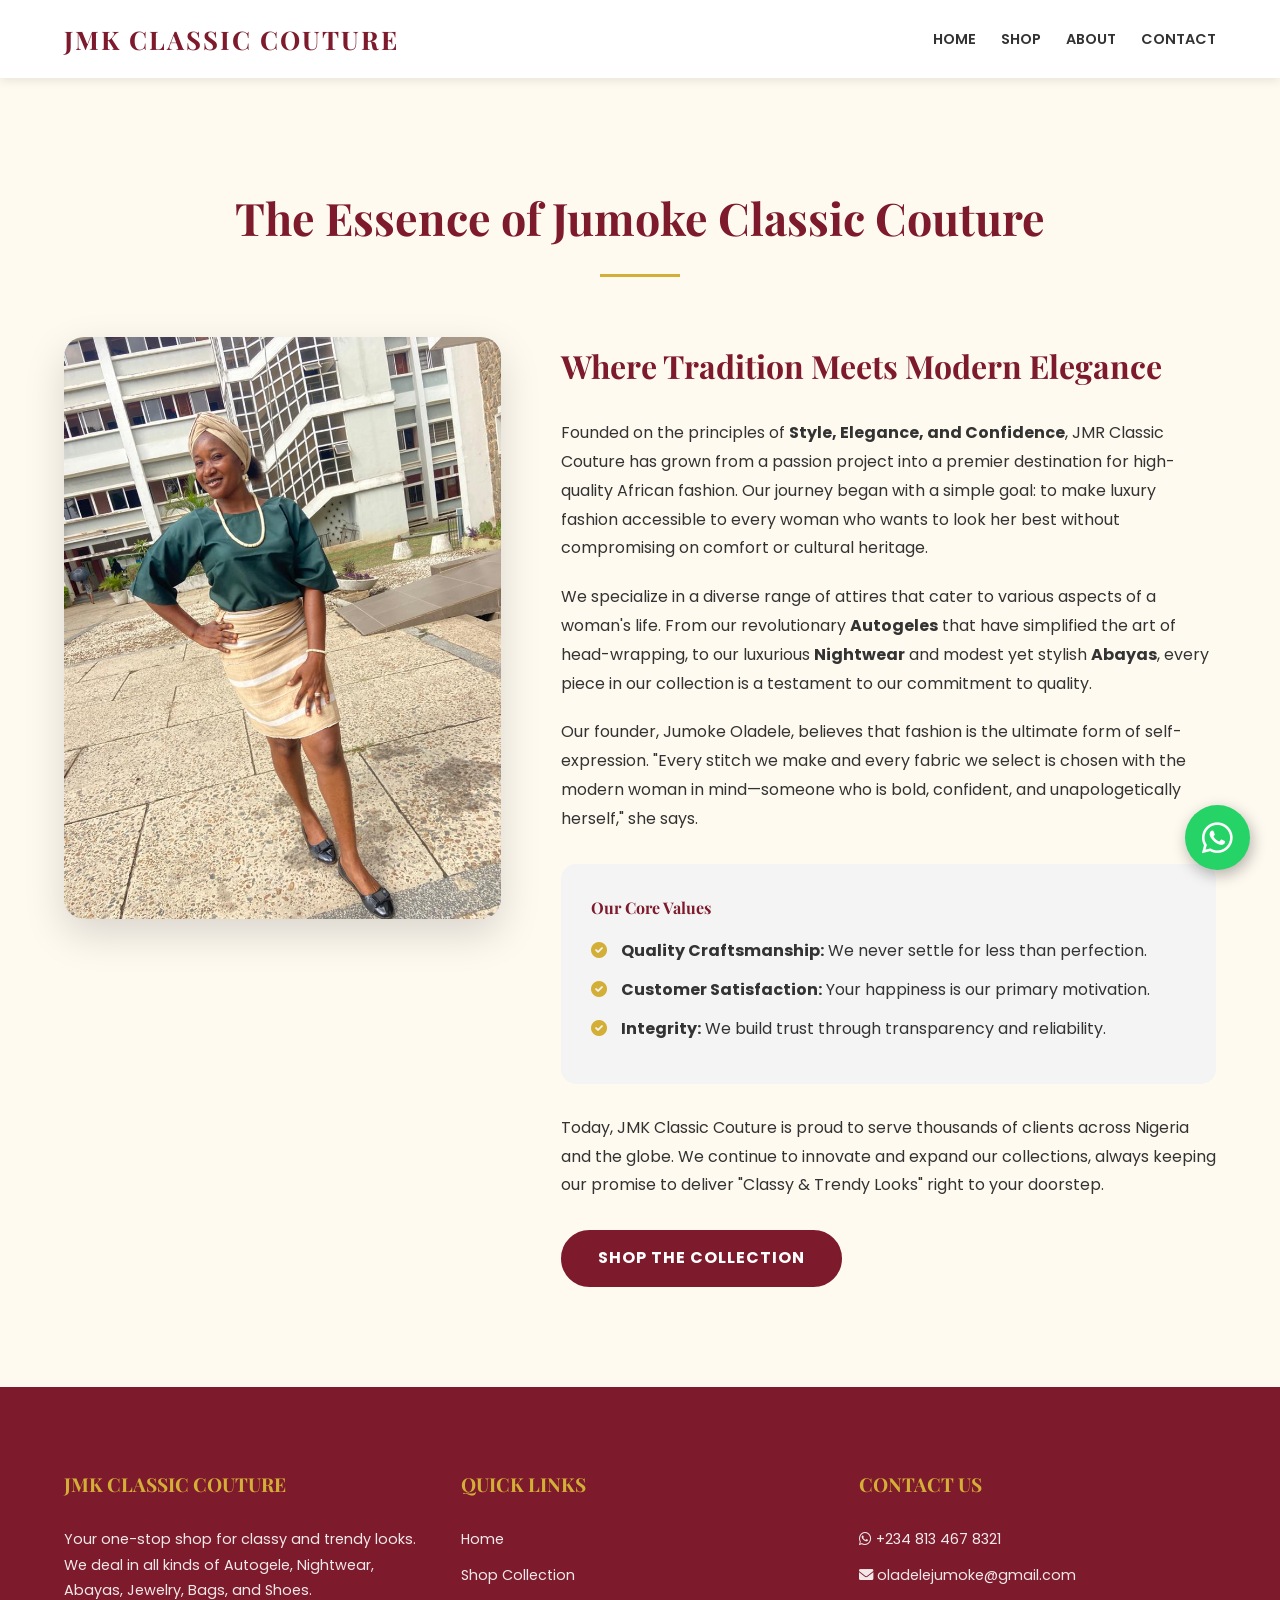
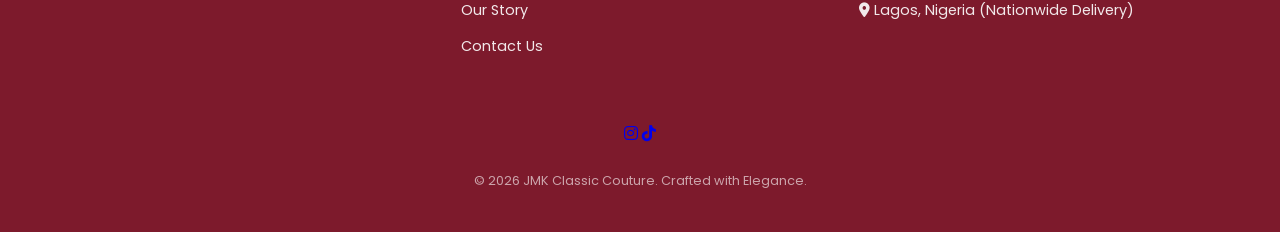
<file: about.html>
<!DOCTYPE html>
<html lang="en">
<head>
    <meta charset="UTF-8">
    <meta name="viewport" content="width=device-width, initial-scale=1.0">
    <title>Our Story | JMR Classic Couture</title>
    <link rel="stylesheet" href="assets/style.css">
    <link href="https://fonts.googleapis.com/css2?family=Playfair+Display:wght@400;700&family=Poppins:wght@300;400;600&display=swap" rel="stylesheet">
    <link rel="stylesheet" href="https://cdnjs.cloudflare.com/ajax/libs/font-awesome/6.0.0/css/all.min.css">
</head>
<body>
    <header>
        <div class="logo">
            <h1>JMK Classic Couture</h1>
        </div>
        <nav>
            <ul class="nav-links" id="nav-links">
                <li><a href="index.html">Home</a></li>
                <li><a href="shop.html">Shop</a></li>
                <li><a href="about.html">About</a></li>
                <li><a href="contact.html">Contact</a></li>
            </ul>
        </nav>
        <div class="hamburger" id="hamburger">
            <span></span>
            <span></span>
            <span></span>
        </div>
    </header>

    <a href="https://wa.me/2348134678321" class="whatsapp-float" target="_blank">
        <i class="fab fa-whatsapp"></i>
    </a>

    <section class="container">
        <h2 class="section-title">The Essence of Jumoke Classic Couture</h2>
        <div style="display: flex; flex-wrap: wrap; gap: 60px; align-items: flex-start;">
            <div style="flex: 1; min-width: 300px;">
                <img src="assets/images/sis jummy .jpeg" alt="JMR Classic Couture Flyer" style="width: 100%; border-radius: 20px; box-shadow: 0 15px 40px rgba(0,0,0,0.15);">
            </div>
            <div style="flex: 1.5; min-width: 300px;">
                <h3 style="color: var(--primary-color); margin-bottom: 25px; font-size: 2rem;">Where Tradition Meets Modern Elegance</h3>
                <p style="margin-bottom: 20px;">Founded on the principles of <strong>Style, Elegance, and Confidence</strong>, JMR Classic Couture has grown from a passion project into a premier destination for high-quality African fashion. Our journey began with a simple goal: to make luxury fashion accessible to every woman who wants to look her best without compromising on comfort or cultural heritage.</p>
                
                <p style="margin-bottom: 20px;">We specialize in a diverse range of attires that cater to various aspects of a woman's life. From our revolutionary <strong>Autogeles</strong> that have simplified the art of head-wrapping, to our luxurious <strong>Nightwear</strong> and modest yet stylish <strong>Abayas</strong>, every piece in our collection is a testament to our commitment to quality.</p>

                <p style="margin-bottom: 20px;">Our founder, Jumoke Oladele, believes that fashion is the ultimate form of self-expression. "Every stitch we make and every fabric we select is chosen with the modern woman in mind—someone who is bold, confident, and unapologetically herself," she says.</p>

                <div style="background: var(--gray-light); padding: 30px; border-radius: 15px; margin: 30px 0;">
                    <h4 style="color: var(--primary-color); margin-bottom: 15px;">Our Core Values</h4>
                    <ul style="list-style: none;">
                        <li style="margin-bottom: 10px;"><i class="fas fa-check-circle" style="color: var(--secondary-color); margin-right: 10px;"></i> <strong>Quality Craftsmanship:</strong> We never settle for less than perfection.</li>
                        <li style="margin-bottom: 10px;"><i class="fas fa-check-circle" style="color: var(--secondary-color); margin-right: 10px;"></i> <strong>Customer Satisfaction:</strong> Your happiness is our primary motivation.</li>
                        <li style="margin-bottom: 10px;"><i class="fas fa-check-circle" style="color: var(--secondary-color); margin-right: 10px;"></i> <strong>Integrity:</strong> We build trust through transparency and reliability.</li>
                    </ul>
                </div>

                <p style="margin-bottom: 30px;">Today, JMK Classic Couture is proud to serve thousands of clients across Nigeria and the globe. We continue to innovate and expand our collections, always keeping our promise to deliver "Classy & Trendy Looks" right to your doorstep.</p>
                
                <a href="shop.html" class="btn">Shop the Collection</a>
            </div>
        </div>
    </section>

    <footer>
        <div class="footer-grid">
            <div class="footer-col">
                <h4>JMK Classic Couture</h4>
                <p>Your one-stop shop for classy and trendy looks. We deal in all kinds of Autogele, Nightwear, Abayas, Jewelry, Bags, and Shoes.</p>
            </div>
            <div class="footer-col">
                <h4>Quick Links</h4>
                <ul>
                    <li><a href="index.html">Home</a></li>
                    <li><a href="shop.html">Shop Collection</a></li>
                    <li><a href="about.html">Our Story</a></li>
                    <li><a href="contact.html">Contact Us</a></li>
                </ul>
            </div>
            <div class="footer-col">
                <h4>Contact Us</h4>
                <p><i class="fab fa-whatsapp"></i> +234 813 467 8321</p>
                <p><i class="fas fa-envelope"></i> oladelejumoke@gmail.com</p>
                <p><i class="fas fa-map-marker-alt"></i> Lagos, Nigeria (Nationwide Delivery)</p>
            </div>
        </div>
        <div class="social-links" style="margin-top: 0;">
            <a href="https://instagram.com/oladele5015" target="_blank"><i class="fab fa-instagram"></i></a>
            <a href="https://tiktok.com/@oladelejumoke" target="_blank"><i class="fab fa-tiktok"></i></a>
        </div>
        <p style="font-size: 0.8rem; opacity: 0.6; margin-top: 20px;">&copy; 2026 JMK Classic Couture. Crafted with Elegance.</p>
    </footer>

    <script>
        const hamburger = document.getElementById('hamburger');
        const navLinks = document.getElementById('nav-links');

        hamburger.addEventListener('click', () => {
            hamburger.classList.toggle('active');
            navLinks.classList.toggle('active');
        });
    </script>
</body>
</html>
</file>
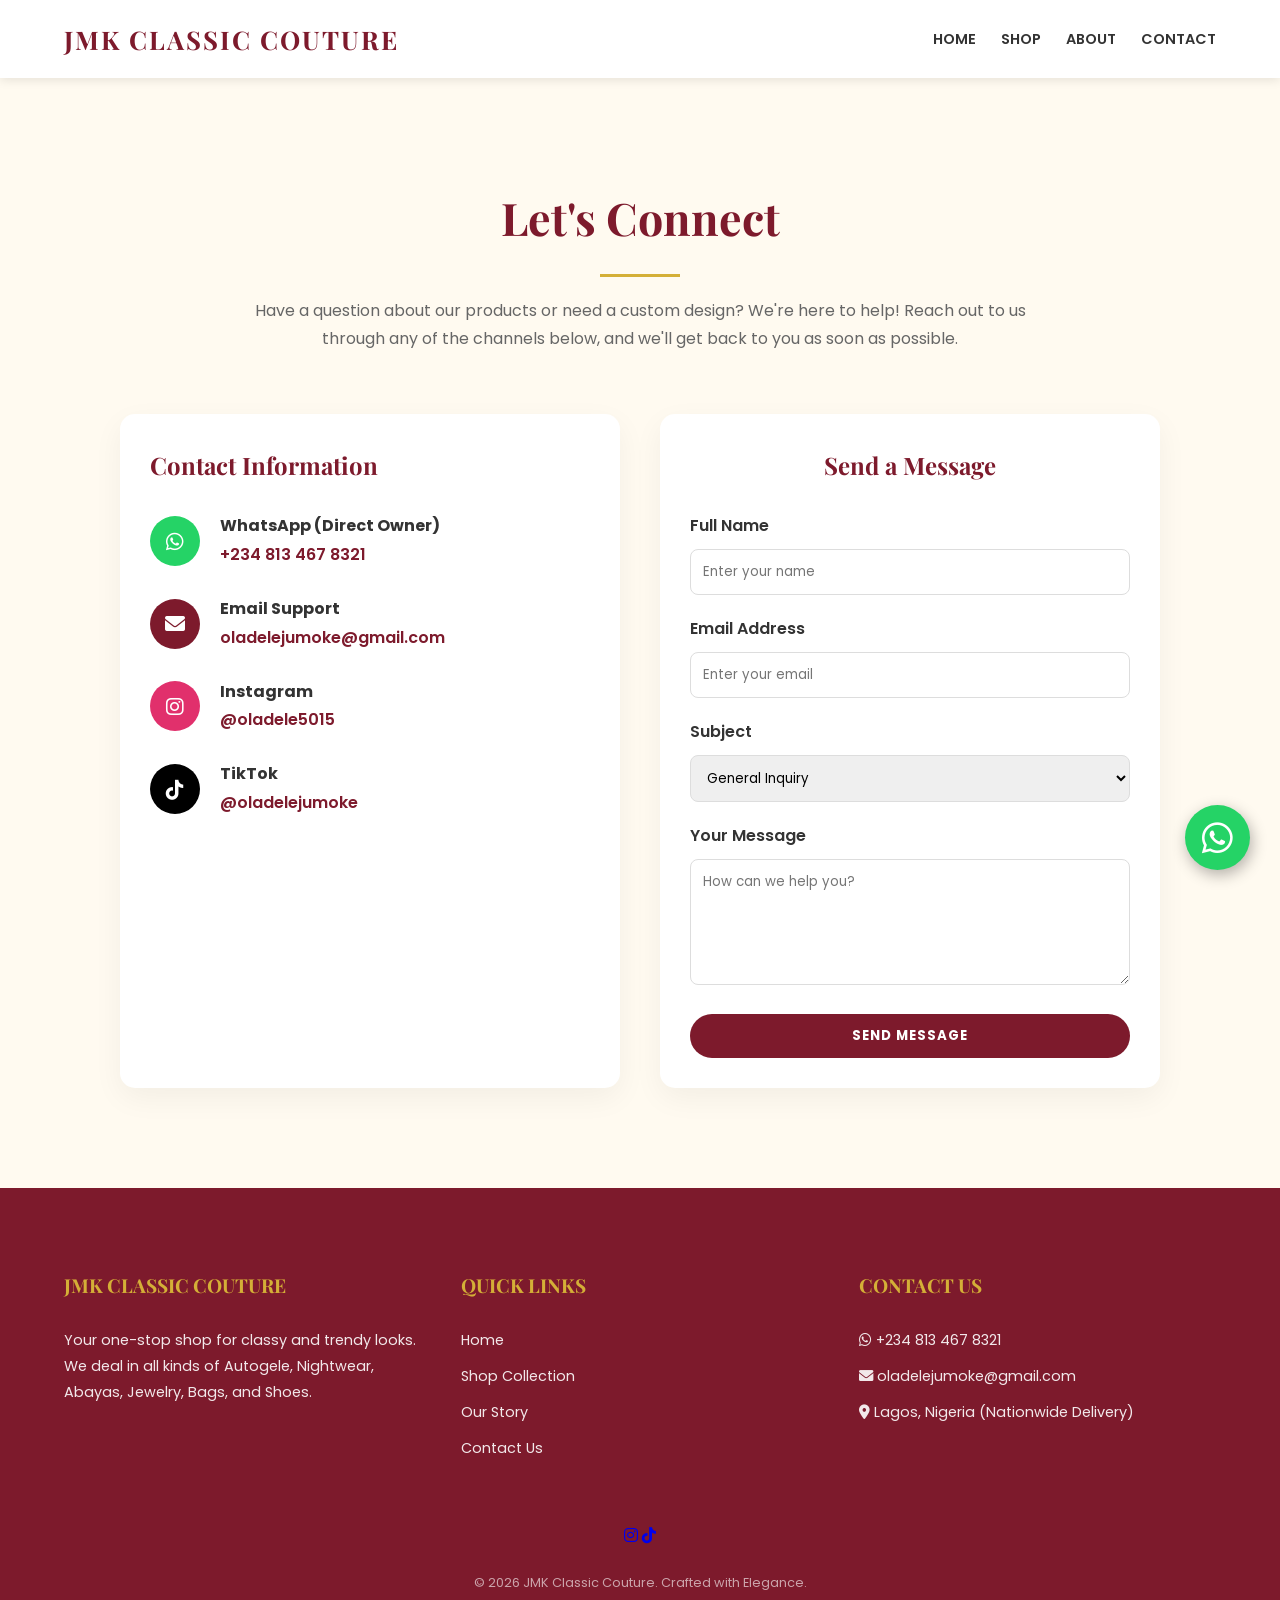
<file: contact.html>
<!DOCTYPE html>
<html lang="en">
<head>
    <meta charset="UTF-8">
    <meta name="viewport" content="width=device-width, initial-scale=1.0">
    <title>Contact Us | JMR Classic Couture</title>
    <link rel="stylesheet" href="assets/style.css">
    <link href="https://fonts.googleapis.com/css2?family=Playfair+Display:wght@400;700&family=Poppins:wght@300;400;600&display=swap" rel="stylesheet">
    <link rel="stylesheet" href="https://cdnjs.cloudflare.com/ajax/libs/font-awesome/6.0.0/css/all.min.css">
</head>

<body>
    <header>
        <div class="logo">
            <h1>JMK Classic Couture</h1>
        </div>
        <nav>
            <ul class="nav-links" id="nav-links">
                <li><a href="index.html">Home</a></li>
                <li><a href="shop.html">Shop</a></li>
                <li><a href="about.html">About</a></li>
                <li><a href="contact.html">Contact</a></li>
            </ul>
        </nav>
        <div class="hamburger" id="hamburger">
            <span></span>
            <span></span>
            <span></span>
        </div>
    </header>

    <a href="https://wa.me/2348134678321" class="whatsapp-float" target="_blank">
        <i class="fab fa-whatsapp"></i>
    </a>

    <section class="container">
        <h2 class="section-title">Let's Connect</h2>
        <p style="text-align: center; max-width: 800px; margin: -40px auto 60px; color: #666;">Have a question about our products or need a custom design? We're here to help! Reach out to us through any of the channels below, and we'll get back to you as soon as possible.</p>
        
        <div style="display: flex; flex-wrap: wrap; gap: 40px; justify-content: center;">
            <div class="card" style="flex: 1; min-width: 300px; max-width: 500px; text-align: left;">
                <div class="card-content">
                    <h3 style="color: var(--primary-color); margin-bottom: 25px;">Contact Information</h3>
                    <div style="margin-bottom: 25px; display: flex; align-items: center; gap: 20px;">
                        <div style="background: #25D366; color: white; width: 50px; height: 50px; border-radius: 50%; display: flex; justify-content: center; align-items: center;">
                            <i class="fab fa-whatsapp fa-lg"></i>
                        </div>
                        <div>
                            <p style="font-weight: bold; margin-bottom: 0;">WhatsApp (Direct Owner)</p>
                            <a href="https://wa.me/2348134678321" target="_blank" style="text-decoration: none; color: var(--primary-color); font-weight: 600;">+234 813 467 8321</a>
                        </div>
                    </div>
                    <div style="margin-bottom: 25px; display: flex; align-items: center; gap: 20px;">
                        <div style="background: var(--primary-color); color: white; width: 50px; height: 50px; border-radius: 50%; display: flex; justify-content: center; align-items: center;">
                            <i class="fas fa-envelope fa-lg"></i>
                        </div>
                        <div>
                            <p style="font-weight: bold; margin-bottom: 0;">Email Support</p>
                            <a href="mailto:oladelejumoke@gmail.com" style="text-decoration: none; color: var(--primary-color); font-weight: 600;">oladelejumoke@gmail.com</a>
                        </div>
                    </div>
                    <div style="margin-bottom: 25px; display: flex; align-items: center; gap: 20px;">
                        <div style="background: #E1306C; color: white; width: 50px; height: 50px; border-radius: 50%; display: flex; justify-content: center; align-items: center;">
                            <i class="fab fa-instagram fa-lg"></i>
                        </div>
                        <div>
                            <p style="font-weight: bold; margin-bottom: 0;">Instagram</p>
                            <a href="https://instagram.com/oladele5015" target="_blank" style="text-decoration: none; color: var(--primary-color); font-weight: 600;">@oladele5015</a>
                        </div>
                    </div>
                    <div style="margin-bottom: 25px; display: flex; align-items: center; gap: 20px;">
                        <div style="background: #000; color: white; width: 50px; height: 50px; border-radius: 50%; display: flex; justify-content: center; align-items: center;">
                            <i class="fab fa-tiktok fa-lg"></i>
                        </div>
                        <div>
                            <p style="font-weight: bold; margin-bottom: 0;">TikTok</p>
                            <a href="https://tiktok.com/@oladelejumoke" target="_blank" style="text-decoration: none; color: var(--primary-color); font-weight: 600;">@oladelejumoke</a>
                        </div>
                    </div>
                </div>
            </div>
            
            <div class="card" style="flex: 1; min-width: 300px; max-width: 500px;">
                <div class="card-content">
                    <h3 style="color: var(--primary-color); margin-bottom: 25px;">Send a Message</h3>
                    <form id="contact-form" style="display: flex; flex-direction: column; gap: 20px; text-align: left;">
                        <div>
                            <label for="name" style="display: block; margin-bottom: 8px; font-weight: 600;">Full Name</label>
                            <input type="text" id="name" placeholder="Enter your name" required style="width: 100%; padding: 12px; border: 1px solid #ddd; border-radius: 8px; outline: none;">
                        </div>
                        <div>
                            <label for="email" style="display: block; margin-bottom: 8px; font-weight: 600;">Email Address</label>
                            <input type="email" id="email" placeholder="Enter your email" required style="width: 100%; padding: 12px; border: 1px solid #ddd; border-radius: 8px; outline: none;">
                        </div>
                        <div>
                            <label for="subject" style="display: block; margin-bottom: 8px; font-weight: 600;">Subject</label>
                            <select id="subject" style="width: 100%; padding: 12px; border: 1px solid #ddd; border-radius: 8px; outline: none;">
                                <option>General Inquiry</option>
                                <option>Custom Design Request</option>
                                <option>Order Status</option>
                                <option>Feedback</option>
                            </select>
                        </div>
                        <div>
                            <label for="message" style="display: block; margin-bottom: 8px; font-weight: 600;">Your Message</label>
                            <textarea id="message" rows="5" placeholder="How can we help you?" required style="width: 100%; padding: 12px; border: 1px solid #ddd; border-radius: 8px; outline: none;"></textarea>
                        </div>
                        <button type="submit" class="btn" style="width: 100%; border: none; cursor: pointer;">Send Message</button>
                    </form>
                </div>
            </div>
        </div>
    </section>

    <footer>
        <div class="footer-grid">
            <div class="footer-col">
                <h4>JMK Classic Couture</h4>
                <p>Your one-stop shop for classy and trendy looks. We deal in all kinds of Autogele, Nightwear, Abayas, Jewelry, Bags, and Shoes.</p>
            </div>
            <div class="footer-col">
                <h4>Quick Links</h4>
                <ul>
                    <li><a href="index.html">Home</a></li>
                    <li><a href="shop.html">Shop Collection</a></li>
                    <li><a href="about.html">Our Story</a></li>
                    <li><a href="contact.html">Contact Us</a></li>
                </ul>
            </div>
            <div class="footer-col">
                <h4>Contact Us</h4>
                <p><i class="fab fa-whatsapp"></i> +234 813 467 8321</p>
                <p><i class="fas fa-envelope"></i> oladelejumoke@gmail.com</p>
                <p><i class="fas fa-map-marker-alt"></i> Lagos, Nigeria (Nationwide Delivery)</p>
            </div>
        </div>
        <div class="social-links" style="margin-top: 0;">
            <a href="https://instagram.com/oladele5015" target="_blank"><i class="fab fa-instagram"></i></a>
            <a href="https://tiktok.com/@oladelejumoke" target="_blank"><i class="fab fa-tiktok"></i></a>
        </div>
        <p style="font-size: 0.8rem; opacity: 0.6; margin-top: 20px;">&copy; 2026 JMK Classic Couture. Crafted with Elegance.</p>
    </footer>

    <script>
        const hamburger = document.getElementById('hamburger');
        const navLinks = document.getElementById('nav-links');

        hamburger.addEventListener('click', () => {
            hamburger.classList.toggle('active');
            navLinks.classList.toggle('active');
        });

        document.getElementById('contact-form').addEventListener('submit', function(e) {
            e.preventDefault();
            alert('Thank you for your message! We will get back to you soon.');
            this.reset();
        });
    </script>
</body>
</html>
</file>
<file: assets/style.css>
:root {
    --primary-color: #7d1a2c; 
    --secondary-color: #d4af37; 
    --text-color: #333;
    --bg-color: #fffaf0; 
    --white: #ffffff;
    --whatsapp-color: #25D366;
    --gray-light: #f4f4f4;
}

* {
    margin: 0;
    padding: 0;
    box-sizing: border-box;
    font-family: 'Poppins', sans-serif;
}

h1, h2, h3, h4, .hero h2 {
    font-family: 'Playfair Display', serif;
}

body {
    background-color: var(--bg-color);
    color: var(--text-color);
    line-height: 1.8;
    overflow-x: hidden;
}

/* Header & Navigation */
header {
    background-color: var(--white);
    padding: 1rem 5%;
    display: flex;
    justify-content: space-between;
    align-items: center;
    box-shadow: 0 2px 10px rgba(0,0,0,0.1);
    position: sticky;
    top: 0;
    z-index: 1000;
}

.logo h1 {
    color: var(--primary-color);
    font-size: 1.6rem;
    text-transform: uppercase;
    letter-spacing: 2px;
}

.nav-links {
    display: flex;
    list-style: none;
    align-items: center;
}

.nav-links li {
    margin-left: 25px;
}

.nav-links li a {
    text-decoration: none;
    color: var(--text-color);
    font-weight: 600;
    font-size: 0.9rem;
    text-transform: uppercase;
    transition: color 0.3s;
}

.nav-links li a:hover {
    color: var(--primary-color);
}

/* Hamburger Menu */
.hamburger {
    display: none;
    cursor: pointer;
    flex-direction: column;
    gap: 5px;
}

.hamburger span {
    display: block;
    width: 25px;
    height: 3px;
    background-color: var(--primary-color);
    transition: all 0.3s ease;
}

/* Hero Section */
.hero {
    height: 90vh;
    background: linear-gradient(rgba(0,0,0,0.5), rgba(0,0,0,0.5)), url('images/hero-bg.jpg');
    background-size: cover;
    background-position: center;
    background-attachment: fixed;
    display: flex;
    flex-direction: column;
    justify-content: center;
    align-items: center;
    text-align: center;
    color: var(--white);
    padding: 0 20px;
}

.hero h2 {
    font-size: clamp(2rem, 8vw, 4.5rem);
    margin-bottom: 1rem;
    animation: fadeInUp 1s ease;
}

.hero p {
    font-size: clamp(1rem, 4vw, 1.5rem);
    margin-bottom: 2.5rem;
    font-weight: 300;
    max-width: 800px;
    animation: fadeInUp 1.2s ease;
}

@keyframes fadeInUp {
    from { opacity: 0; transform: translateY(30px); }
    to { opacity: 1; transform: translateY(0); }
}

.btn {
    padding: 12px 35px;
    background-color: var(--primary-color);
    color: var(--white);
    text-decoration: none;
    border-radius: 50px;
    font-weight: bold;
    text-transform: uppercase;
    letter-spacing: 1px;
    transition: all 0.3s ease;
    border: 2px solid var(--primary-color);
    display: inline-block;
}

.btn:hover {
    background-color: transparent;
    color: var(--primary-color);
}

/* Sections */
.container {
    padding: 100px 5%;
}

.section-title {
    text-align: center;
    margin-bottom: 60px;
    color: var(--primary-color);
    font-size: clamp(1.8rem, 5vw, 2.8rem);
    position: relative;
}

.section-title::after {
    content: '';
    display: block;
    width: 80px;
    height: 3px;
    background: var(--secondary-color);
    margin: 15px auto 0;
}

.grid {
    display: grid;
    grid-template-columns: repeat(auto-fit, minmax(300px, 1fr));
    gap: 40px;
}

.card {
    background: var(--white);
    padding: 0;
    border-radius: 15px;
    box-shadow: 0 10px 30px rgba(0,0,0,0.05);
    text-align: center;
    transition: transform 0.3s ease;
    overflow: hidden;
}

.card:hover {
    transform: translateY(-10px);
}

.card-content {
    padding: 30px;
}

.card img {
    width: 100%;
    height: 350px;
    object-fit: cover;
}

.card h3 {
    margin-bottom: 15px;
    font-size: 1.5rem;
}

.card p.price {
    color: var(--primary-color);
    font-weight: bold;
    font-size: 1.3rem;
    margin-bottom: 15px;
}

.card p.desc {
    font-size: 0.95rem;
    color: #666;
    margin-bottom: 20px;
}

/* FAQ Accordion */
.faq-container {
    max-width: 900px;
    margin: 0 auto;
}

.faq-item {
    margin-bottom: 15px;
    border-bottom: 1px solid #ddd;
}

.faq-question {
    width: 100%;
    padding: 20px;
    background: none;
    border: none;
    text-align: left;
    font-size: 1.1rem;
    font-weight: 600;
    color: var(--primary-color);
    cursor: pointer;
    display: flex;
    justify-content: space-between;
    align-items: center;
}

.faq-answer {
    max-height: 0;
    overflow: hidden;
    transition: max-height 0.3s ease-out;
    padding: 0 20px;
}

.faq-answer p {
    padding-bottom: 20px;
    color: #555;
}

/* Floating WhatsApp */
.whatsapp-float {
    position: fixed;
    width: 65px;
    height: 65px;
    bottom: 30px;
    right: 30px;
    background-color: var(--whatsapp-color);
    color: #FFF;
    border-radius: 50px;
    text-align: center;
    font-size: 35px;
    box-shadow: 2px 5px 15px rgba(0,0,0,0.3);
    z-index: 1000;
    display: flex;
    justify-content: center;
    align-items: center;
    transition: all 0.3s ease;
    text-decoration: none;
}

.whatsapp-float:hover {
    transform: scale(1.1);
    color: white;
}

/* Footer */
footer {
    background-color: var(--primary-color);
    color: var(--white);
    padding: 80px 5% 40px;
    text-align: center;
}

.footer-grid {
    display: grid;
    grid-template-columns: repeat(auto-fit, minmax(250px, 1fr));
    gap: 40px;
    text-align: left;
    margin-bottom: 50px;
}

.footer-col h4 {
    color: var(--secondary-color);
    margin-bottom: 25px;
    font-size: 1.2rem;
    text-transform: uppercase;
}

.footer-col p, .footer-col li {
    font-size: 0.9rem;
    margin-bottom: 10px;
    opacity: 0.9;
}

.footer-col ul {
    list-style: none;
}

.footer-col ul li a {
    color: white;
    text-decoration: none;
    transition: color 0.3s;
}

.footer-col ul li a:hover {
    color: var(--secondary-color);
}

/* Responsive Styles */
@media (max-width: 992px) {
    .nav-links {
        position: fixed;
        right: -100%;
        top: 70px;
        flex-direction: column;
        background-color: var(--white);
        width: 100%;
        text-align: center;
        transition: 0.3s;
        box-shadow: 0 10px 10px rgba(0,0,0,0.1);
        padding: 40px 0;
    }

    .nav-links.active {
        right: 0;
    }

    .nav-links li {
        margin: 15px 0;
    }

    .hamburger {
        display: flex;
    }

    .hamburger.active span:nth-child(1) {
        transform: rotate(45deg) translate(5px, 5px);
    }

    .hamburger.active span:nth-child(2) {
        opacity: 0;
    }

    .hamburger.active span:nth-child(3) {
        transform: rotate(-45deg) translate(7px, -6px);
    }
}

@media (max-width: 576px) {
    .container {
        padding: 60px 20px;
    }
    .hero h2 {
        font-size: 2.2rem;
    }
    .whatsapp-float {
        width: 55px;
        height: 55px;
        bottom: 20px;
        right: 20px;
        font-size: 28px;
    }
}
</file>
